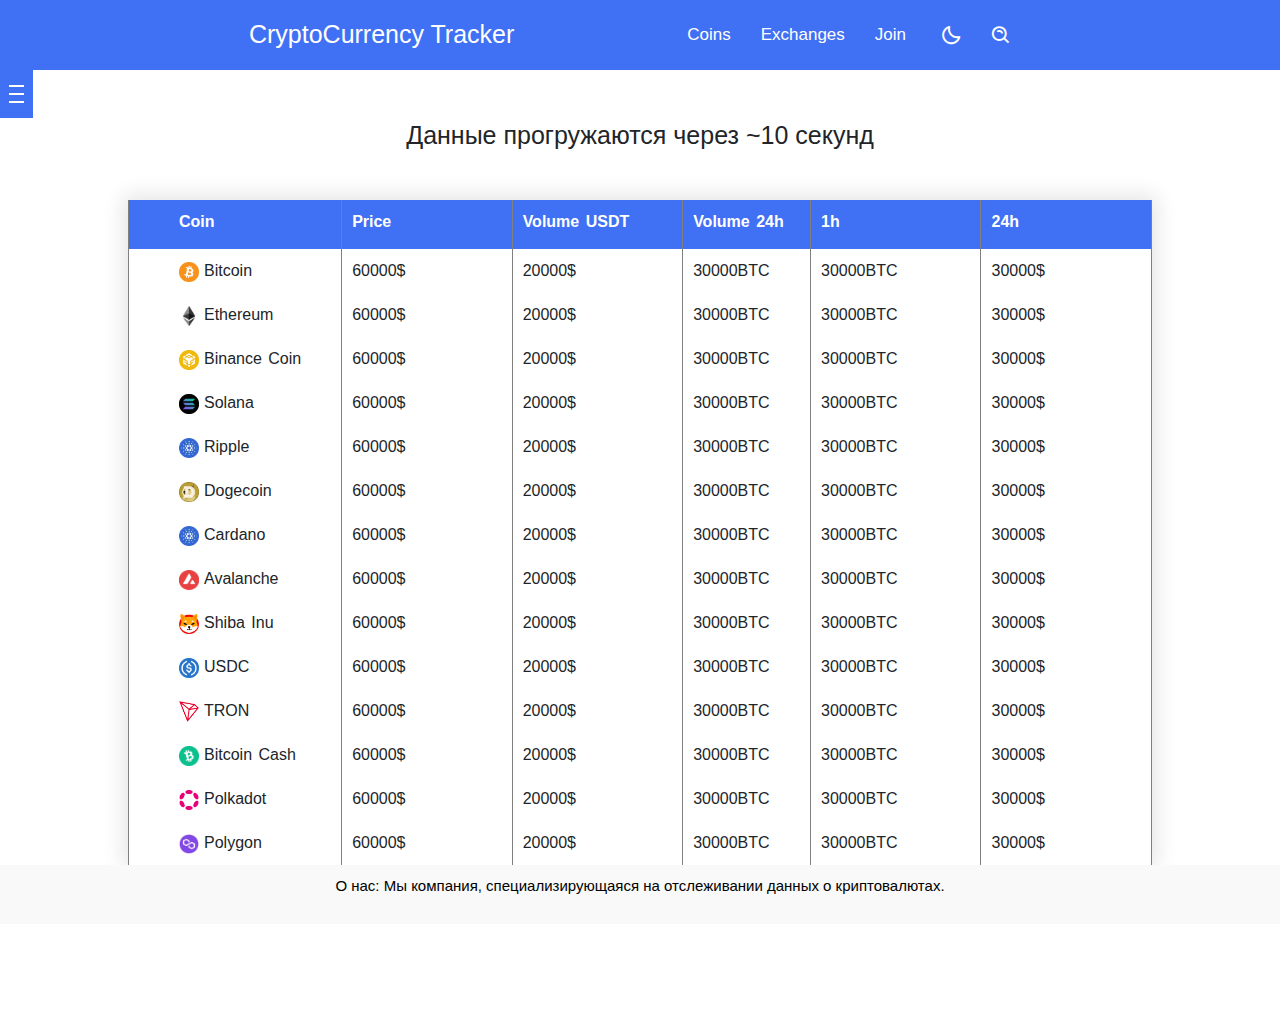
<file: index.html>
<!DOCTYPE html>
<html lang="en">
<head>
    <meta charset="UTF-8">
    <meta name="viewport" content="width=device-width, initial-scale=1.0">
    <link rel="stylesheet" href="index.css">
    <link href='https://unpkg.com/boxicons@2.1.4/css/boxicons.min.css' rel='stylesheet'>
    <title>Main website</title>
    <link rel="shortcut icon" href="img/crypto.png" type="image/x-icon">
    <script src="https://code.jquery.com/jquery-3.7.1.min.js"></script>
    <script src="api.js"></script>
    <style>
        .h1_volume {
            margin-top: 120px;
    margin-bottom: -150px;
}
    
    </style>
    <link href="https://cdn.jsdelivr.net/npm/bootstrap@5.3.3/dist/css/bootstrap.min.css" rel="stylesheet" integrity="sha384-QWTKZyjpPEjISv5WaRU9OFeRpok6YctnYmDr5pNlyT2bRjXh0JMhjY6hW+ALEwIH" crossorigin="anonymous">
</head>
<body>
    <nav>
        <div class="nav-bar">
            <span class="logo"><a href="index.html">CryptoCurrency Tracker</a></span>
        
            <div class="menu">
                <ul class="nav-links">
                    <li class="dropdown_new">
                        <a href="index.html" class="dropbtn_new">Coins</a>
                        <div class="dropdown-content_new">
                            <a href="index.html">Ranking</a>
                            <a href="Coins/shanpshot.html">Historical Snapshot</a>
                            <a href="Coins/graphs.html">Graphs</a>
                            <!-- Add more items as needed -->
                        </div>
                    </li>
                    <li class="dropdown_new">
                        <a href="exchanges.html" class="dropbtn_new">Exchanges</a> 
                    </li>
                    <li class="dropdown_new">
                        <a href="Registration/login.html" class="dropbtn_new">Join</a>
                        <div class="dropdown-content_new">
                            <a href="Registration/register.html">Registration</a>
                            <!-- Add more items as needed -->
                        </div>
                    </li>
                    <li class="darkLight-searchBox">
                        <div class="dark-light">
                            <i class='bx bx-moon moon'></i>
                            <i class='bx bx-sun sun'></i>
                        </div>
        
                        <div class="searchBox">
                            <div class="searchToggle">
                                <i class='bx bx-x cancel'></i>
                                <i class='bx bx-search-alt search'></i>
                            </div>
                            <div class="search-field">
                                <input type="text" placeholder="Coins...">
                                <i class='bx bx-search-alt'></i>
                            </div>
                        </div>
                    </li>
                </ul>
            </div>
        </div>
        
            

            <div class="dropdown">
                <button class="dropbtn"><div class="dropdown_three"></div>
                <div class="dropdown_three"></div>
                <div class="dropdown_three"></div></button>
                <div class="dropdown-content">
                  <a href="index.html">Coins</a>
                  <a href="index.html">Ranking</a>
                  <a href="Coins/shanpshot.html">Historical Snapshot</a>
                  <a href="Coins/graphs.html">Graphs</a>
                  <a href="exchanges.html">Exchanges</a>
                  <a href="Registration/login.html">Join</a>
                  <a href="Registration/register.html">Registration</a>
                </div>
              </div>

        </div>
    </nav>
    <h4 class="h1_volume" style="font-size: 25px; text-align: center;">Данные прогружаются через ~10 секунд</h4>
<div class="table-container">
    <table id="myTable">
        <thead class="thead-dark">
            <tr>
                <th scope="col" class="coin">Coin</th>
                <th scope="col" class="price">Price</th>
                <th scope="col" class="volume">Volume USDT</th>
                <th scope="col" class="volume_24h">Volume 24h</th>
                <th scope="col" class="hour_one">1h</th>
                <th scope="col" class="h_24h">24h</th>
            </tr>
        </thead>
        <tbody >
            <tr class="table-row" data-href="https://www.binance.com/en/markets/overview">
                <td class="coin"><img src="img/bitcoin.png" class="coin-icon-btc">Bitcoin</td>
                <td class="price">60000$</td>
                <td class="volume">20000$</td>
                <td class="volume_24h">30000BTC</td>
                <td class="hour_one">30000BTC</td>
                <td class="h_24h">30000$</td>
                
            </tr>

            <tr class="table-row" data-href="https://www.binance.com/en/markets/overview">
                <td class="coin"><img src="img/ethereum.png" class="coin-icon-eth">Ethereum</td>
                <td class="price">60000$</td>
                <td class="volume">20000$</td>
                <td class="volume_24h">30000BTC</td>
                <td class="hour_one">30000BTC</td>
                <td class="h_24h">30000$</td>
                
            </tr>

            <tr class="table-row" data-href="https://www.binance.com/en/markets/overview">
                <td class="coin"><img src="img/bnb.png" class="coin-icon-bnb">Binance Coin</td>
                <td class="price">60000$</td>
                <td class="volume">20000$</td>
                <td class="volume_24h">30000BTC</td>
                <td class="hour_one">30000BTC</td>
                <td class="h_24h">30000$</td>
                
            </tr>

            <tr class="table-row" data-href="https://www.binance.com/en/markets/overview">
                <td class="coin"><img src="img/Solana.png" class="coin-icon-sol">Solana</td>
                <td class="price">60000$</td>
                <td class="volume">20000$</td>
                <td class="volume_24h">30000BTC</td>
                <td class="hour_one">30000BTC</td>
                <td class="h_24h">30000$</td>
                
            </tr>

            <tr class="table-row" data-href="https://www.binance.com/en/markets/overview">
                <td class="coin"><img src="img/cardano.png" class="coin-icon-xrp">Ripple</td>
                <td class="price">60000$</td>
                <td class="volume">20000$</td>
                <td class="volume_24h">30000BTC</td>
                <td class="hour_one">30000BTC</td>
                <td class="h_24h">30000$</td>
                
            </tr>

            <tr class="table-row" data-href="https://www.binance.com/en/markets/overview">
                <td class="coin"><img src="img/dogecoin.png" class="coin-icon-doge">Dogecoin</td>
                <td class="price">60000$</td>
                <td class="volume">20000$</td>
                <td class="volume_24h">30000BTC</td>
                <td class="hour_one">30000BTC</td>
                <td class="h_24h">30000$</td>
                
            </tr>

            <tr class="table-row" data-href="https://www.binance.com/en/markets/overview">
                <td class="coin"><img src="img/cardano.png" class="coin-icon-ada">Cardano</td>
                <td class="price">60000$</td>
                <td class="volume">20000$</td>
                <td class="volume_24h">30000BTC</td>
                <td class="hour_one">30000BTC</td>
                <td class="h_24h">30000$</td>
                
            </tr>

            <tr class="table-row" data-href="https://www.binance.com/en/markets/overview">
                <td class="coin"><img src="img/avalanche.png" class="coin-icon-avalanche">Avalanche</td>
                <td class="price">60000$</td>
                <td class="volume">20000$</td>
                <td class="volume_24h">30000BTC</td>
                <td class="hour_one">30000BTC</td>
                <td class="h_24h">30000$</td>
                
            </tr>

            <tr class="table-row" data-href="https://www.binance.com/en/markets/overview">
                <td class="coin"><img src="img/shiba.png" class="coin-icon-shiba">Shiba Inu</td>
                <td class="price">60000$</td>
                <td class="volume">20000$</td>
                <td class="volume_24h">30000BTC</td>
                <td class="hour_one">30000BTC</td>
                <td class="h_24h">30000$</td>
                
            </tr>

            <tr class="table-row" data-href="https://www.binance.com/en/markets/overview">
                <td class="coin"><img src="img/usdc.png" class="coin-icon-usdc">USDC</td>
                <td class="price">60000$</td>
                <td class="volume">20000$</td>
                <td class="volume_24h">30000BTC</td>
                <td class="hour_one">30000BTC</td>
                <td class="h_24h">30000$</td>
                
            </tr>

            <tr class="table-row" data-href="https://www.binance.com/en/markets/overview">
                <td class="coin"><img src="img/tron.png" class="coin-icon-trx">TRON</td>
                <td class="price">60000$</td>
                <td class="volume">20000$</td>
                <td class="volume_24h">30000BTC</td>
                <td class="hour_one">30000BTC</td>
                <td class="h_24h">30000$</td>
                
            </tr>

            <tr class="table-row" data-href="https://www.binance.com/en/markets/overview">
                <td class="coin"><img src="img/bch.png" class="coin-icon-bch">Bitcoin Cash</td>
                <td class="price">60000$</td>
                <td class="volume">20000$</td>
                <td class="volume_24h">30000BTC</td>
                <td class="hour_one">30000BTC</td>
                <td class="h_24h">30000$</td>
                
            </tr>

            <tr class="table-row" data-href="https://www.binance.com/en/markets/overview">
                <td class="coin"><img src="img/polkadot.png" class="coin-icon-dot">Polkadot</td>
                <td class="price">60000$</td>
                <td class="volume">20000$</td>
                <td class="volume_24h">30000BTC</td>
                <td class="hour_one">30000BTC</td>
                <td class="h_24h">30000$</td>
                
            </tr>

            <tr class="table-row" data-href="https://www.binance.com/en/markets/overview">
                <td class="coin"><img src="img/matic.png" class="coin-icon-last">Polygon</td>
                <td class="price">60000$</td>
                <td class="volume">20000$</td>
                <td class="volume_24h">30000BTC</td>
                <td class="hour_one">30000BTC</td>
                <td class="h_24h">30000$</td>
            </tr>
            <!-- Добавьте дополнительные строки для других элементов -->
        </tbody>
    </table>
</div>
    <footer id="siteFooter">
        <p>О нас: Мы компания, специализирующаяся на отслеживании данных о криптовалютах.</p>
    </footer>
    <script src="script.js"></script>
    <script src="https://cdn.jsdelivr.net/npm/bootstrap@5.3.3/dist/js/bootstrap.bundle.min.js" integrity="sha384-YvpcrYf0tY3lHB60NNkmXc5s9fDVZLESaAA55NDzOxhy9GkcIdslK1eN7N6jIeHz" crossorigin="anonymous"></script>


</body>
</html>
</file>
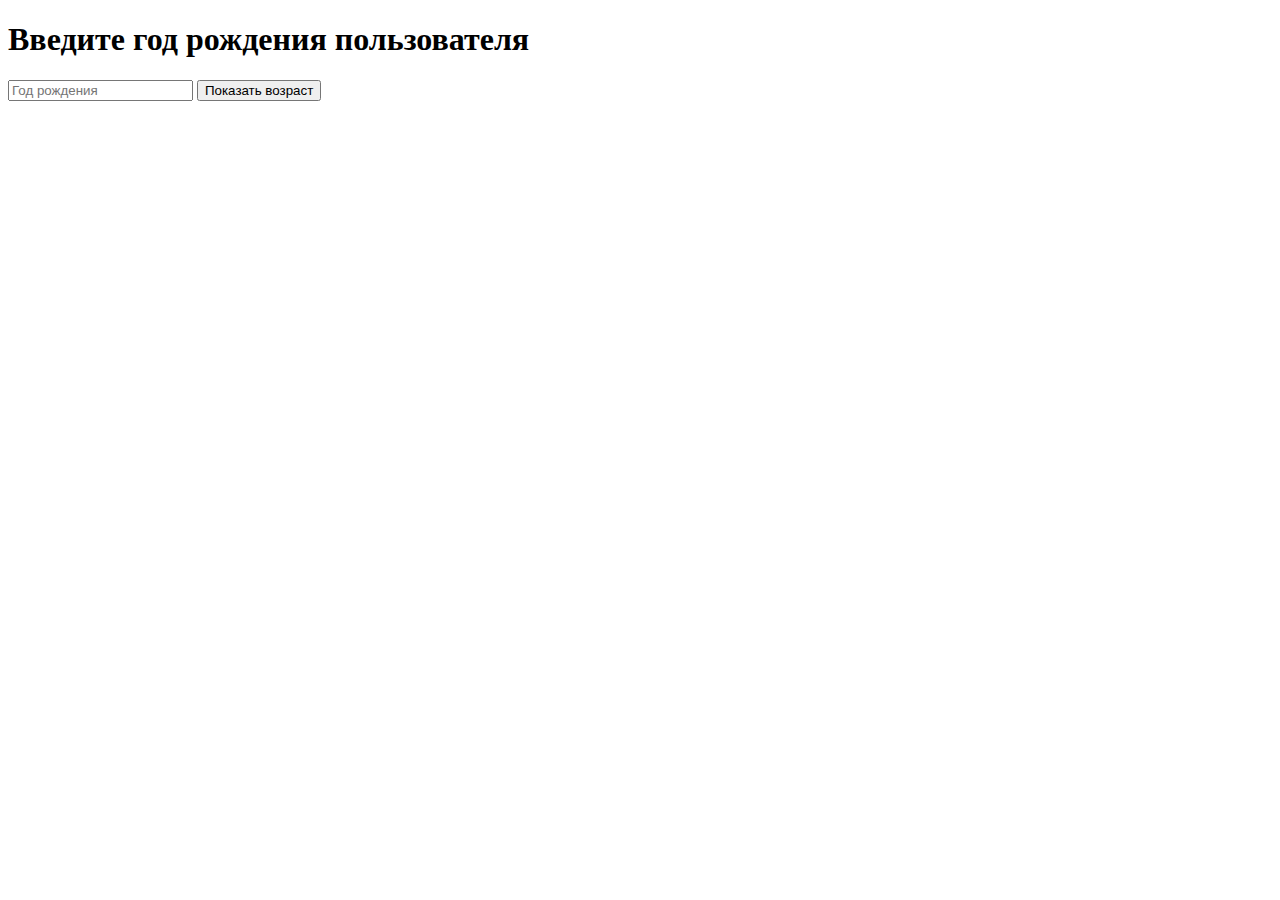
<file: Lab11/task1.html>
<!DOCTYPE html>
<html lang="en">
<head>
    <meta charset="UTF-8">
    <meta name="viewport" content="width=device-width, initial-scale=1.0">
    <title>Задание 1</title>
</head>
<body>
    <!-- Заголовок, который предлагает пользователю ввести год рождения -->
    <h1>Введите год рождения пользователя</h1>
    <!-- Поле ввода для года рождения -->
    <input type="number" id="birthYearInput" placeholder="Год рождения">
    <!-- Кнопка, при нажатии на которую будет вычисляться и показываться возраст -->
    <button onclick="calculateAndShowAge()">Показать возраст</button>

    <script>
        // Функция для вычисления возраста на основе года рождения
        function calculateAge(birthYear) {
            // Получаем текущую дату
            var currentDate = new Date();
            // Получаем текущий год
            var currentYear = currentDate.getFullYear();
            // Вычисляем возраст
            var age = currentYear - birthYear;

            // Возвращаем вычисленный возраст
            return age;
        }

        // Функция для вычисления и отображения возраста при нажатии на кнопку
        function calculateAndShowAge() {
            // Получаем элемент поля ввода года рождения
            var birthYearInput = document.getElementById("birthYearInput");
            // Получаем значение года рождения из поля ввода и преобразуем его в число
            var birthYear = parseInt(birthYearInput.value);

            // Вычисляем возраст с помощью функции calculateAge
            var age = calculateAge(birthYear);
            // Выводим возраст в виде сообщения с помощью всплывающего окна (alert)
            alert("Возраст пользователя: " + age + " лет");
        }
    </script>
</body>
</html>
</file>
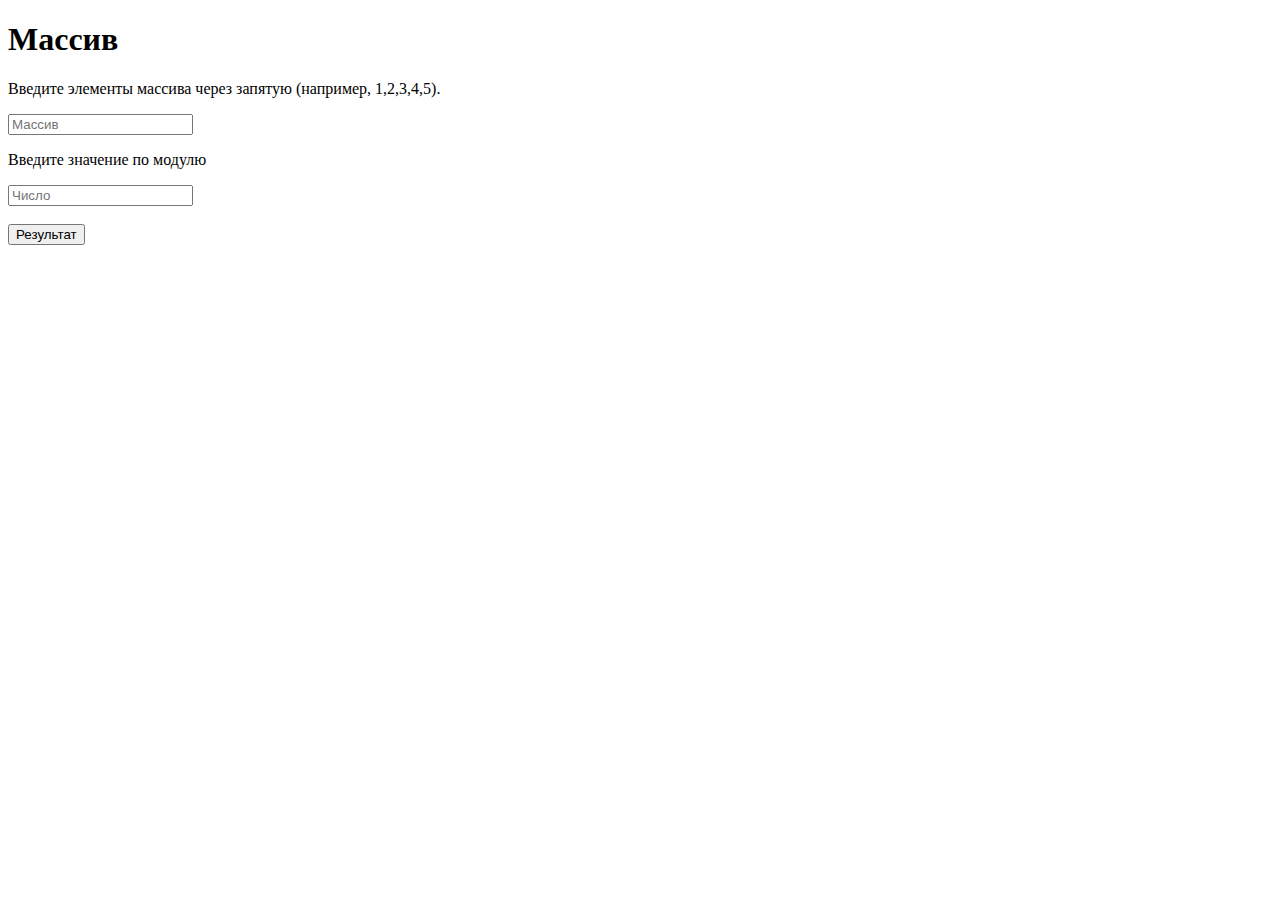
<file: Lab11/task2.html>
<!DOCTYPE html>
<html lang="en">
<head>
    <!-- Устанавливаем кодировку и настройки для масштабирования -->
    <meta charset="UTF-8">
    <meta name="viewport" content="width=device-width, initial-scale=1.0">
    <!-- Устанавливаем заголовок страницы -->
    <title>Задание 2</title>
    <!-- Подключаем внешний JavaScript-файл -->
    <script src="code.js"></script>
</head>
<body>
    <!-- Заголовок страницы -->
    <h1>Массив</h1>
    <!-- Пояснение для пользователя о том, как вводить элементы массива -->
    <p>Введите элементы массива через запятую (например, 1,2,3,4,5).</p>
    <!-- Поле ввода для массива -->
    <input type="text" id="inputArray" placeholder="Массив">
    <!-- Пояснение для пользователя о значении по модулю -->
    <p>Введите значение по модулю</p>
    <!-- Поле ввода для значения по модулю -->
    <input type="number" id="moduloValue" placeholder="Число">
    <!-- Кнопка для запуска обработки массива -->
    <br><br>
    <button onclick="processArray()">Результат</button>
    <!-- Результат обработки массива будет отображаться здесь -->
    <br><br>
    <div id="output"></div>
</body>
</html>
</file>
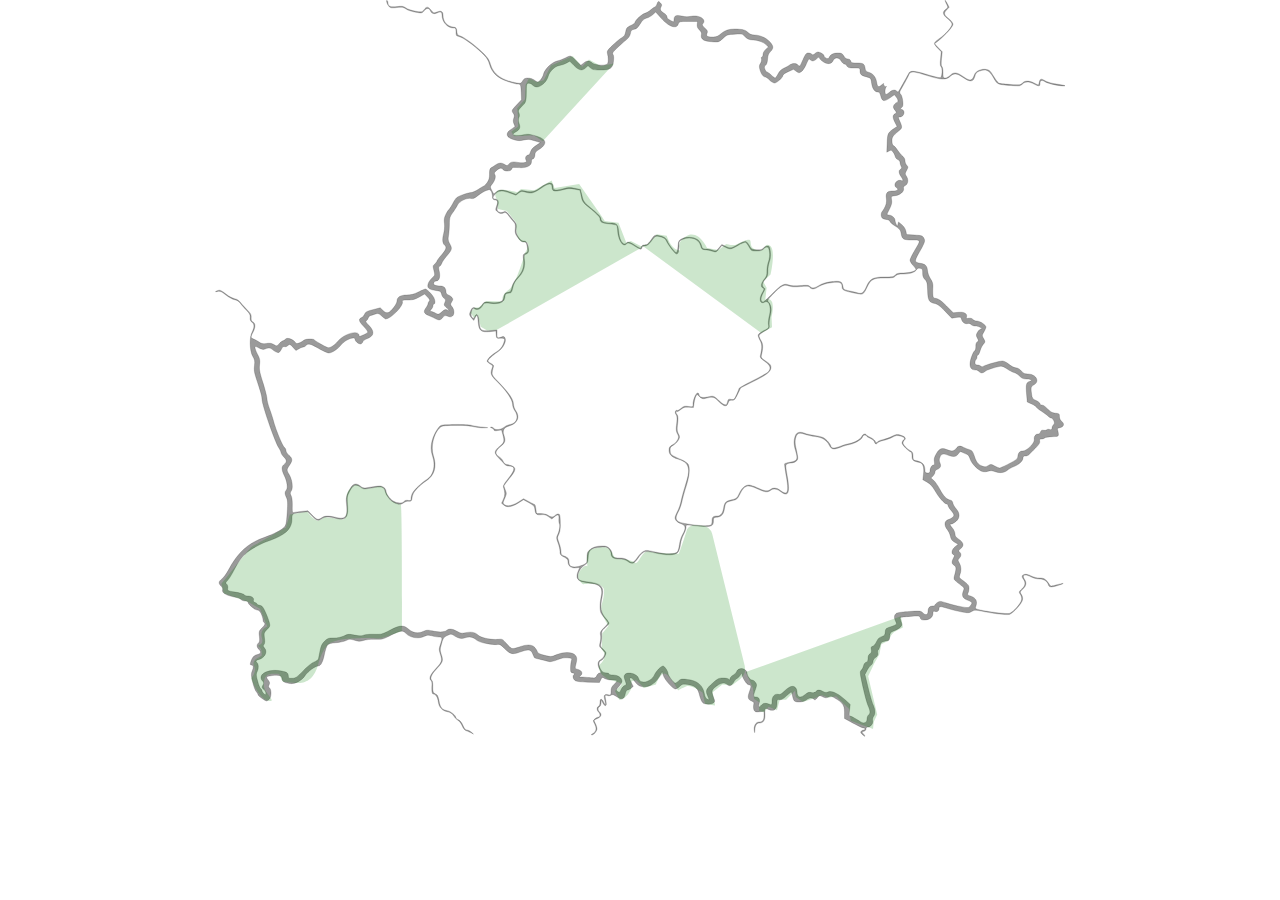
<file: Maps/map2.html>
<!DOCTYPE html>
<html lang="en">
<head>
<meta charset="UTF-8">
<meta name="viewport" content="width=device-width, initial-scale=1.0">
<title>Карта Беларусии</title>
<script src="https://ajax.googleapis.com/ajax/libs/jquery/3.5.1/jquery.min.js"></script> <!-- Добавляем ссылку на jQuery -->
<script>
    $(document).ready(function() { // Ждем, пока документ полностью загрузится, прежде чем выполнять скрипт
        // Добавляем обработчики событий hover для каждой части карты
        $('.part1').hover (
            function() {
                $('.description').html($(this).attr('description-data')); // Заполняем блок с описанием данными из атрибута description-data
                $('.description').fadeIn(); // Плавно показываем блок с описанием
            },
            function() {
                $('.description').fadeOut(50); // Плавно скрываем блок с описанием
            }
        );
        $('.part2').hover (
            function() {
                $('.description').html($(this).attr('description-data'));
                $('.description').fadeIn();
            },
            function() {
                $('.description').fadeOut(50);
            }
        );
        $('.part3').hover (
            function() {
                $('.description').html($(this).attr('description-data'));
                $('.description').fadeIn();
            },
            function() {
                $('.description').fadeOut(50);
            }
        );
        $('.part4').hover (
            function() {
                $('.description').html($(this).attr('description-data'));
                $('.description').fadeIn();
            },
            function() {
                $('.description').fadeOut(50);
            }
        );
        $('.part5').hover (
            function() {
                $('.description').html($(this).attr('description-data'));
                $('.description').fadeIn();
            },
            function() {
                $('.description').fadeOut(50);
            }
        );
        $('.part6').hover (
            function() {
                $('.description').html($(this).attr('description-data'));
                $('.description').fadeIn();
            },
            function() {
                $('.description').fadeOut(50);
            }
        );
    });
</script>
<style>
    /* Стили для HTML и SVG элементов */
    /* Стили для частей карты */
    /* Стили для блока с описанием */
    body {
        margin: 0;
        padding: 0;

    }
    .map {
        position: relative;
        text-align: center;
    }
    svg {
        position: absolute;
        top: -3px;
        left: -212px;
        height: 100%;
        width: 100%;
    }
    .part1, .part2, .part3, .part4, .part5, .part6{
        opacity: .2;
    }
    .part1:hover,
    .part2:hover,
    .part3:hover,
    .part4:hover,
    .part5:hover,
    .part6:hover{
        transition: opacity .2 ease;
        opacity: .5;
        cursor: pointer;
    }
    .description {
        display: none; /* начинаем с скрытого состояния */
        position: absolute;
        padding: 20px;
        box-sizing: border-box;
        width: 300px;
        height: 200px;
        box-shadow: 0 0 32px 10px #ccc;
        left: 50px;
        bottom: calc(50% - 200px);
    }
</style>
</head>
<body>
    <!-- Контейнер для карты -->
    <div class="map">
        <!-- SVG-изображение с картой -->
        <svg viewBox="0 0 425 736">
            <!-- Каждая часть карты обернута в ссылку -->
            <a href="">
                <!-- Каждая часть карты задается как отдельный элемент path с соответствующими классами и описанием -->
                <path class="part1" d="m 75.250488,513.96688 17.451892,-2.67826
                c 0,0 5.615708,7.43001 9.24432,8.72594 3.62861,1.29594 7.08443,-3.88779 8.81234,-3.36942 1.72791,0.51837 10.79944,0.95035 15.98317,2.33268 5.18373,1.38233 6.39327,-9.76269 5.01094,-19.61178 -1.38233,-9.84909 8.63955,-16.84713 11.577,-14.25526 2.93745,2.59186 5.01094,3.62861 9.76269,3.36942 4.75175,-0.25918 11.92258,-3.97419 14.77363,-1.20953 2.85105,2.76465 5.44292,11.92258 8.46676,13.30491 3.02385,1.38232 7.51641,3.715 9.07153,3.36942 1.55512,-0.34558 1.20954,125.70546 1.20954,125.70546 0,0 -21.33969,8.55316 -25.31389,7.51641 -3.97419,-1.03674 -34.81739,0 -39.05077,1.9871 -4.23338,1.9871 -11.83618,-0.43198 -19.0934,24.53632 -7.257226,24.96831 -25.659469,16.15596 -34.817393,16.41515 -4.578962,-7.90519 -1.33913,-7.81879 -8.380364,-7.86199 -7.041234,-0.0432 -10.19467,1.64151 -10.540252,10.62665 -0.345582,8.98513 14.341654,17.79747 4.492566,16.06956 -9.849088,-1.72791 -17.10631,-22.29004 -17.10631,-22.29004 0,0 6.047685,-5.87489 2.937447,-12.26816 -3.110238,-6.39327 7.430014,-9.84909 7.430014,-9.84909 0,0 1.209537,-6.56606 -2.419075,-9.15792 -3.628611,-2.59187 5.356522,-0.34559 2.764657,-8.81235 -2.591866,-8.46675 5.356521,-11.23141 5.356521,-11.23141
                L 45.616828,607.70601 34.03983,600.96716 9.6762969,592.3276 7.2572227,582.8241
                c 0,0 29.0288903,-36.28611 29.7200553,-36.6317 0.691164,-0.34558 34.385412,-19.35259 34.385412,-19.35259
                z" fill="#008000" description-data="Заповедники Беларусии: 
                Национальный парк «Беловежская пуща. Расположение: Брестская и Гродненская области. Площадь: 150 083 га"></path>
                <!-- Другие части карты -->
                <path class="part2" d="m 385.11672,672.89295
                c 0,0 -5.24385,-7.02746 -1.52066,-10.41219 3.80139,-3.45582 5.52931,-8.63955 3.45582,-11.74979 -2.07349,-3.11024 -2.0735,-3.11024 -2.0735,-3.11024
                l 0.69117,-15.55119 6.22047,-7.60281
                c 0,0 -5.87489,-7.94838 -6.91164,-15.2056 -1.03674,-7.25723 2.07349,-8.29397 2.41908,-19.3526 0.30108,-9.63449 -20.73492,-6.56606 -20.73492,-6.56606 0,0 -9.33072,-5.87489 -2.41908,-14.51444 6.91164,-8.63955 6.97149,0.9441 6.22048,-6.56606 -1.03674,-10.36746 2.76466,-13.13212 2.76466,-13.13212 0,0 14.86002,-5.52931 19.69817,-0.34558 4.83815,5.18373 3.45582,9.33072 9.33071,9.33072 5.8749,0 12.44096,1.03674 15.89678,3.8014 3.45582,2.76466 6.53579,-12.66061 13.4777,-11.05863 13.4777,3.11024 28.33772,1.38233 29.37447,2.41908 0.75293,0.75293 5.69814,-14.71639 8.34923,-23.24232 0.93345,-3.00199 4.22006,-5.36012 7.36244,-5.26036
                l 7.67719,0.24372
                a 11.091307,11.091307 38.986055 0 1 10.41708,8.43139
                l 32.26133,130.8888
                a 12.815426,12.815426 109.42492 0 1 -4.67633,13.26074
                l -7.82572,5.96245 -9.6763,-0.69116 -9.6763,7.6028 2.41908,13.13212 -10.02188,-1.38233 -2.41908,-11.4042
                c 0,0 -11.4042,-7.94839 -15.89677,-6.22048 -4.49256,1.72791 -8.29397,4.14698 -8.29397,4.14698 0,0 -10.71304,-20.73492 -15.55119,-16.24235 -4.83815,4.49256 -6.56606,10.36746 -6.56606,10.36746
                l -12.09537,3.45582
                c 0,0 -6.56606,-7.60281 -7.94839,-7.60281 -1.38232,0 -4.14698,1.03675 -4.14698,1.03675
                l -0.34558,7.60281 -3.11024,5.18373 -3.11024,3.11023
                c 0,0 -5.52931,3.45582 -5.87489,2.0735 -0.34559,-1.38233 -4.14699,-8.29397 -4.14699,-8.29397 0,0 7.94839,-6.56606 6.22048,-7.60281 -1.72791,-1.03674 -13.13212,-4.14698 -13.13212,-4.14698
                z" fill="#008000" description-data="Заповедники Беларусии: 
                Припятский национальный парк. Расположение: Гомельская область. Площадь: 188 000 га"></path>
                <path class="part3" d="m 528.04935,670.42914 154.12958,-55.29312 2.07349,11.05862
                c 0,0 -6.22047,2.76466 -8.98513,4.83815 -2.76465,2.07349 -5.52931,8.29397 -5.52931,8.29397
                l -6.91164,3.45582 -2.07349,10.36746 -4.83815,8.29397 -6.22048,13.13212 8.98513,38.01402 -3.45582,7.60281 -0.69116,6.91164 -22.11725,-8.29397 -1.66861,-11.66594 -12.84584,-12.5248 -7.6028,1.38232 -6.91164,-2.76465 -5.52931,2.76465 -13.13212,4.14699 -6.91164,-4.83815 -0.69117,-6.22048 -8.98513,8.98514
                h -6.22047
                l -2.76466,10.36746 -8.29397,-3.45582 -4.83815,5.52931 -4.83815,-1.38233 0.69117,-8.29397 -5.52932,-3.45582 -1.0613,-10.77234
                z" fill="#008000" description-data="Заповедники Беларусии: 
                Полесский государственный радиационно-экологический заповедник. Расположение: Образован в зоне отчуждения на территории трёх наиболее пострадавших от аварии районов Гомельской области — Брагинского, Наровлянского и Хойникского. Площадь: 216 100га"></path>
                <path class="part4" d="m 280.52918,330.86804 145.15186,-82.59483 -11.72944,-5.86472 -4.39854,1.95491 -7.81963,-20.0378 -13.68435,-1.95491 -3.90982,-5.86472 -21.50397,-30.78978 -24.43635,3.90981 -2.93236,-7.3309 -17.10543,9.77453 -13.19563,-1.46618 -3.90981,3.42109
                c 0,0 -16.12799,-4.88727 -20.0378,-0.97745 -3.90982,3.90981 0.48873,8.79708 0.48873,8.79708
                l 0.48872,8.79708 8.79708,1.95491 9.28581,11.72944
                c 0,0 -0.97745,20.0378 7.81963,19.06035 8.79708,-0.97746 0.97746,10.75198 0.97746,10.75198 0,0 -8.7478,31.13011 -15.63926,36.16579 -10.1921,7.44749 -5.86472,12.21817 -5.86472,12.21817
                l -17.10544,-0.48873 -7.3309,6.35345
                h -3.90982
                l -4.39854,4.88727 3.42109,5.37599 3.90981,-2.93236 2.93236,11.72944 6.35345,3.90982
                z" fill="#008000" description-data="Заповедники Беларусии: 
                Нарочанский национальный парк. Расположение: Минская, Витебская и Гродненская области. 
                Площадь: 93 300 га"></path>
                <path class="part5" d="m 425.19231,246.80703 118.27189,86.99337 10.75199,-5.86472 -0.48873,-9.77453
                c 0,0 3.42109,-14.17308 -0.97745,-17.10544 -4.39854,-2.93236 -5.376,0.97745 -5.376,0.97745
                l 1.46618,-13.19562 -3.42108,-6.35345 7.3309,-6.84218
                c 0,0 5.86472,-25.41379 -0.97746,-28.83488 -6.84217,-3.42108 -2.44363,8.30836 -14.17307,3.90982 -10.37472,-3.89052 3.82228,-16.13793 -18.57162,-4.88727 -3.17325,1.59423 -10.26326,-0.48873 -10.26326,-0.48873
                l -7.81963,5.86472 -11.24072,-1.9549
                c 0,0 -8.79709,-19.54908 -21.50398,-11.24072 -12.7069,8.30835 -0.48873,15.63926 -7.81963,13.19562 -7.3309,-2.44363 -10.75199,-14.17307 -10.75199,-14.17307
                l -9.77453,-1.46618 -9.28581,10.26326
                z" fill="#008000" description-data="Заповедники Беларусии: 
                Березинский биосферный заповедник. Расположение: На границе Витебской и Минской областей. Площадь: 85 200 га"></path>
                <path class="part6" d="m 326.4695,143.19695 70.86539,-77.218832 -13.19563,2.443634 -11.72944,-6.353449 -6.84218,7.330902 -9.2858,-10.751989 -21.50398,9.285809 -7.33091,14.661804 -6.84217,1.954907 -7.81963,-3.909814 -3.42109,6.842175 -0.48872,14.173073 -7.81963,8.79709 0.97745,9.77453
                v 8.30836
                l -6.84217,5.37599 2.93236,4.39854 19.54907,-0.97745
                z" fill="#008000" description-data="Заповедники Беларусии: 
                Национальный парк «Браславские озёра». Расположение: Запад Витебской области. Площадь: 69 115 га"></path>
            </a>
        </svg>
         <!-- Блок для вывода описания -->
        <div class="description">

        </div>
         <!-- Заглушка с изображением пустой карты для наглядности -->
        <img src="Map_Of_Belarus_blank.svg" alt="Карта Беларусии">
    </div>
    

</body>
</html>
</file>
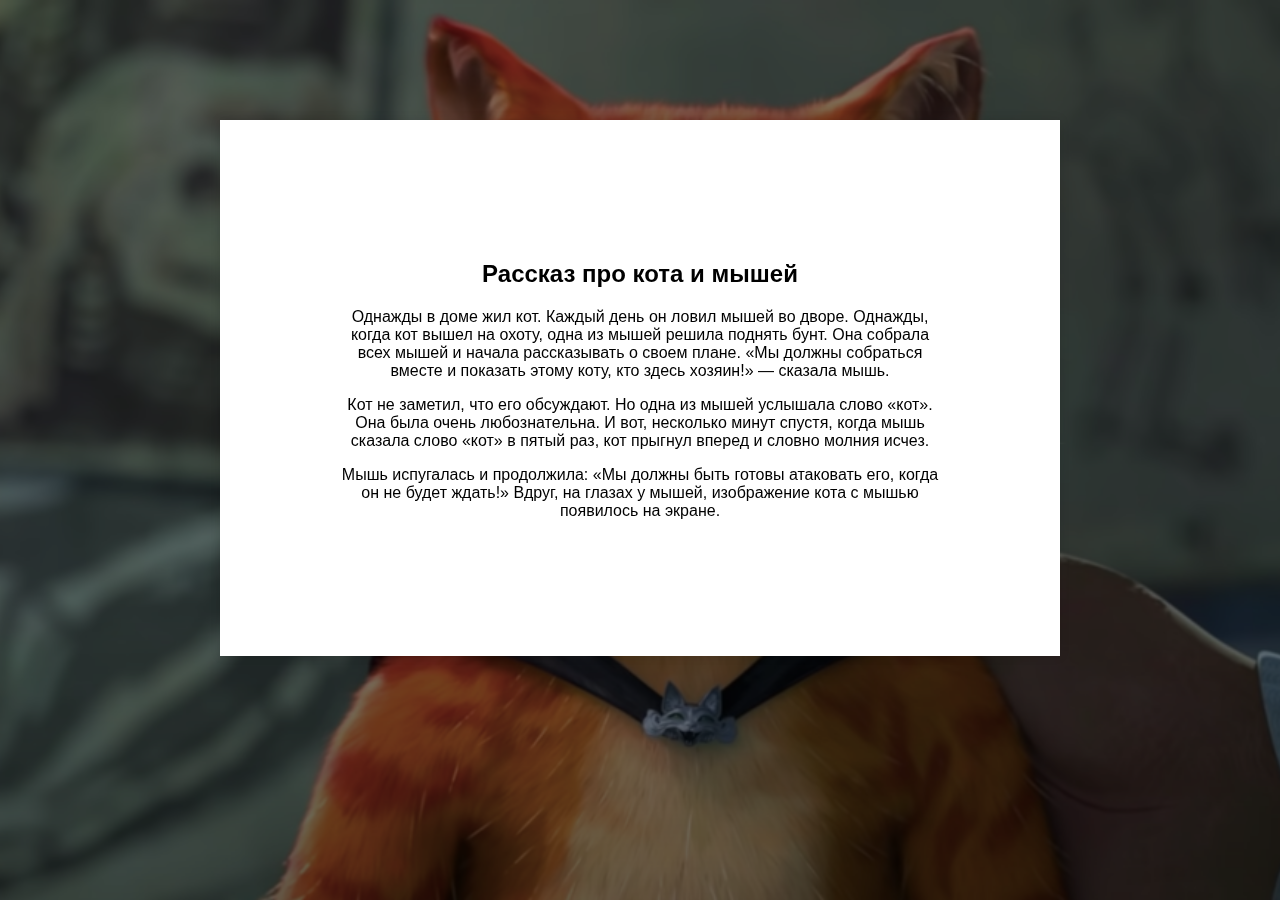
<file: Maps/task2/cat.html>
<!DOCTYPE html>
<html lang="en">
<head>
<meta charset="UTF-8">
<meta name="viewport" content="width=device-width, initial-scale=1.0">
<title>Коты и мыши</title>
<style>
    body {
        font-family: Arial, sans-serif;
        text-align: center;
        margin: 0; /* Убираем отступы по умолчанию */
        padding: 0; /* Убираем отступы по умолчанию */
    }

    .background {
        position: fixed;
        top: 0;
        left: 0;
        width: 100%;
        height: 100%;
        background-image: url('cat.png'); /* Фоновое изображение */
        background-size: cover; /* Масштабируем фон до размеров окна */
        background-position: center; /* Выравниваем фон по центру */
        z-index: -1; /* Помещаем фон под содержимое страницы */
    }

    .overlay {
        position: fixed;
        top: 0;
        left: 0;
        width: 100%;
        height: 100%;
        background-color: rgba(0, 0, 0, 0.5); /* Задаем цвет и непрозрачность затемнения */
        z-index: -1; /* Помещаем затемнение под содержимое страницы */
    }

    #text-block {
        margin: 120px auto;
        padding: 120px;
        background-color: #fff;
        box-shadow: 0 0 10px rgba(0, 0, 0, 0.1);
        max-width: 600px;
    }

    #cat-image {
        display: none;
        max-width: 100%;
        height: auto;
        margin-top: 20px;
    }
    .cat-icon {
    width: 50px; /* Устанавливаем желаемую ширину изображения */
    height: auto; /* Позволяет изображению сохранять пропорции при изменении размера */
    vertical-align: middle;
    cursor: pointer; /* Выравниваем изображение по вертикали */
}

</style>
</head>
<body>

<div class="background"></div> <!-- Элемент для фонового изображения -->
<div class="overlay"></div> <!-- Элемент для затемнения -->

<div id="text-block">
    <h2>Рассказ про кота и мышей</h2>
    <p>Однажды в доме жил <span class="highlight">кот</span>. Каждый день он ловил мышей во дворе. Однажды, когда <span class="highlight">кот</span> вышел на охоту, одна из мышей решила поднять бунт. Она собрала всех мышей и начала рассказывать о своем плане. «Мы должны собраться вместе и показать этому <span class="highlight">кот</span>у, кто здесь хозяин!» — сказала мышь.</p>
    <p><span class="highlight">Кот</span> не заметил, что его обсуждают. Но одна из мышей услышала слово «<span class="highlight">кот</span>». Она была очень любознательна. И вот, несколько минут спустя, когда мышь сказала слово «<span class="highlight">кот</span>» в пятый раз, <span class="highlight">кот</span> прыгнул вперед и словно молния исчез.</p>
    <p>Мышь испугалась и продолжила: «Мы должны быть готовы атаковать его, когда он не будет ждать!» Вдруг, на глазах у мышей, изображение <span class="highlight">кот</span>а с мышью появилось на экране.</p>
</div>
<script src="https://ajax.googleapis.com/ajax/libs/jquery/3.5.1/jquery.min.js"></script>
<script>
    $(document).ready(function() {
    // При наведении мыши на слово "кот"
    $('.highlight').on('mouseenter', function() {
        $(this).html('<img src="cat and mouse.jpg" class="cat-icon" alt="Кот">'); 
    });

    // При уходе мыши с текста
    $('.highlight').on('mouseleave', function() {
        $(this).html('кот'); 
    });
});

</script>

</body>
</html>
</file>
<file: index.css>
* {
    font-family: 'Poppins', sans-serif;
    margin: 0;
    padding: 0;
    box-sizing: border-box;
}





:root{
    --body-color: #ffffff;
    --nav-color: #4070F4;
    --side-nav: #010718;
    --text-color: #FFF;
    --search-bar: #F2F2F2;
    --search-text: #010718;
}

body {
    height: 100vh;
    background-color: var(--body-color) !important;

 /* Убираем отступы */
}

.wrapper {
    width: 420px;
    color: #fff;
    background-color: purple;
    border-radius: 10px;
    padding: 30px 40px;
}

.wrapper h1 {
    font-size: 36px;
    text-align: center;
}

.wrapper .input-box {
    position: relative;
    width: 100%;
    height: 50px;
    margin: 30px 0;
}

.input-box input {
    width: 100%;
    height: 100%;
    background: transparent;
    border: none;
    outline: none;
    border: 2px solid rgba(255, 255, 255, .2);
    border-radius: 40px;
    font-size: 16px;
    color: #FFF;
    padding: 20px 45px 20px 20px;
}

.input-box input::placeholder {
    color: #FFF;
}

.input-box i {
    position: absolute;
    right: 20px;
    top: 50%;
    transform: translateY(-50%);
    font-size: 20px;
}

.wrapper .remember-forgot {
    display: flex;
    justify-content: space-between;
    font-size: 14.5px;
    margin: -15px 0 15px;
}

.remember-forgot a {
    color: #FFF;
    text-decoration: none;
}

.remember-forgot a:hover {
    text-decoration: underline;
}

.wrapper .btn {
    width: 100%;
    height: 45px;
    background: #FFF;
    border: none;
    outline: none;
    border-radius: 40px;
    box-shadow: 0 0 10px rgba(0, 0, 0, 0.1);
    cursor: pointer;
    font-size: 16px;
    color: #333;
    font-style: 600;
    transition: transform 0.3s, box-shadow 0.3s; /* добавляем анимацию при hover */
}

.wrapper .btn:hover {
    transform: translateY(-3px); /* кнопка поднимется на 3px при наведении */
    box-shadow: 0 0 20px rgba(0, 0, 0, 0.2); /* тень увеличится при наведении */
}



.wrapper .register-link {
    font-size: 14.5px;
    text-align: center;
    margin: 20px 0 15px;
}

.register-link p a {
    color: #fff;
    text-decoration: none;
    font-weight: 600;
}

.register-link p a:hover {
    text-decoration: underline;
}

body.dark {
    --body-color: #18191A;
    --nav-color: #4070F4;
    --side-nav: #242526;
    --text-color: #CCC;
    --search-bar: #242526;
}

nav {
    position: fixed;
    top: 0;
    left: 0;
    height: 70px;
    width: 100%;
    background-color: var(--nav-color);
}

body.dark .h1_volume {
    color: var(--text-color);
}

nav .nav-bar {
    position: relative;
    height: 100%;
    max-width: 1000px;
    width: 100%;
    background-color: var(--nav-color);
    margin: 0 auto;
    padding: 0 30px;
    display: flex;
    align-items: center;
    justify-content: space-around;
}

nav .nav-bar .logo a {
    font-size: 25px;
    font-weight: 500;
    color: var(--text-color);
    text-decoration: none;
}

.nav-bar .nav-links {
    display: flex;
    align-items: center;
}

.nav-bar .nav-links li {
    margin: 0 5px;
    list-style: none;
}

.nav-links li a{
    font-size: 17px;
    font-weight: 500;
    color: var(--text-color);
    padding: 10px;
    position: relative;
    text-decoration: none;
}

.nav-links li a::before {
    content: '';
    bottom: 0;
    transform: translateX(50%);
    position: absolute;
    height: 6px;
    width: 6px;
    border-radius: 50%;
    opacity: 0;
    transition: all 0.3 ease;
}

.nav-links li:hover a::before {
    opacity: 1;
}

.nav-bar .darkLight-searchBox{
    display: flex;
    align-items: center;
}

.darkLight-searchBox .dark-light,
.darkLight-searchBox .searchToggle {
    height: 40px;
    width: 40px;
    display: flex;
    align-items: center;
    justify-content: center;
    margin: 0 5px;
}

.dark-light i, .searchToggle i {
    position: absolute;
    color: var(--text-color);
    font-size: 22px;
    cursor: pointer;
    transition: all 0.3s ease;
}

.dark-light i.sun {
    opacity: 0;
    pointer-events: none;
}

.dark-light.active i.sun {
    opacity: 1;
    pointer-events: auto;
}

.dark-light.active i.moon {
    opacity: 0;
    pointer-events: none;
}

.searchToggle i.cancel {
    opacity: 0;
    pointer-events: none;
}

.searchToggle.active i.cancel {
    opacity: 1;
    pointer-events: auto;
}

.searchToggle.active i.search {
    opacity: 0;
    pointer-events: none;
}

.searchBox{
    position: relative;
}

.searchBox .search-field {
    position: absolute;
    bottom: -85px;
    right: 5px;
    height: 50px;
    width: 300px;
    display: flex;
    align-items: center;
    background-color: var(--nav-color);
    padding: 3px;
    border-radius: 6px;
    box-shadow: 0 5px 5px rgba(0, 0, 0, 0.1);
    opacity: 0;
    pointer-events: none;
}

.search-field::before {
    content: '';
    position: absolute;
    height: 12px;
    right: 14px;
    top: -4px;
    width: 12px;
    background-color: var(--nav-color);
    transform: rotate(-45deg);
    z-index: -1;
}

.search-field input {
    height: 100%;
    width: 100%;
    padding: 0 45px 0 15px;
    outline: none;
    border: none;
    border-radius: 4px;
    color: var(--search-text);
    font-size: 14px;
    font-weight: 400;
}

.search-field i {
    position: absolute;
    color: var(--nav-color);
    right: 15px;
    font-size: 22px;
    cursor: pointer;
    border-radius: 4px;
}

.searchToggle.active ~ .search-field {
    opacity: 1;
    pointer-events: auto;
}


table {
    width: calc(100% - 500px); /* Ширина таблицы с учетом отступов с обеих сторон */
    border-collapse: collapse; /* Объединение границ */
    margin-top: 200px; /* Отступ сверху */
    margin-left: auto; /* Автоматический отступ слева */
    margin-right: auto; /* Автоматический отступ справа */
    width: 80%;
    border-collapse: collapse;
    box-shadow: 0 0 20px 5px rgba(0, 0, 0, 0.1); /* Горизонтальное смещение, вертикальное смещение, размытие, размер тени, цвет тени */
    padding-bottom: 20px; /* Добавляем отступ снизу */
}

thead th:nth-child(1), /* Выбираем первую колонку в заголовке таблицы */
tbody td:nth-child(1) { /* Выбираем первую колонку в содержимом таблицы */
    text-indent: 40px; /* Смещаем текст на 20px вправо */
}

body.dark .coin, body.dark .price, body.dark .volume, body.dark .volume_24h, body.dark .hour_one, body.dark .h_24h, body.dark .week {
    color: #d1d1d1; /* Цвет текста для .coin на темной теме */
}





th, td {
    padding: 8px;
    border-bottom: 1px solid #ddd;
    text-align: left;
}

.coin {
    width: 20%;
}

.price, .volume, .main_volume_24h, .hour_one, .h_24h, .week {
    width: 16%;
}

.week {
    padding-right: 50px;
    position: relative; /* Примерный отступ справа для смещения столбца "Week" вправо */
}


.volume_24h {
    width: 12%;
}

.thead-dark th {
    background-color: #4070F4;
    color: white;
}



footer {
    bottom: 0; /* Располагаем его внизу экрана */
    left: 0; /* Располагаем его влево */
    width: 100%; /* Задаем ширину 100% */
    background-color: #F9F9F9; /* Цвет фона подвала */
    color: black; /* Цвет текста подвала */
    font-size: 15px;
    padding: 10px; /* Внутренний отступ подвала */
    text-align: center; /* Выравнивание текста по центру */
    z-index: 1000; /* Устанавливаем z-index, чтобы подвал отображался поверх других элементов */
}





thead th {
    background-color: var(--nav-color); /* Цвет фона ячеек заголовка */
    color: var(--text-color); /* Цвет текста в ячейках заголовка */
    font-weight: bold; /* Жирный текст */
    padding: 10px; /* Внутренние отступы */
    text-align: justify; /* Выравнивание текста по ширине */
    border-bottom: 2px solid var(--body-color); /* Граница снизу */
    border-width: 0 1px; /* Уменьшаем границы слева и справа */
    word-spacing: 2px;/* Устанавливаем отступ между буквами */
    padding-bottom: 15px; /* Добавляем отступ снизу */
}

tbody td {
    padding: 10px; /* Внутренние отступы */
    border-bottom: 1px solid var(--body-color); /* Граница снизу */
    border-width: 0 1px; /* Уменьшаем границы слева и справа */
    text-align: justify; /* Выравнивание текста по ширине */
    word-spacing: 2px; /* Устанавливаем отступ между буквами */
}


tbody tr:hover {
    background-color: rgba(255, 255, 255, 0.1) !important; /* Цвет фона строки при наведении */
}

.table-row:hover {
    background-color: #f0f0f0; /* Change to gray on hover */
}

.table-row {
    cursor: pointer; /* Change cursor to pointer on hover */
    transition: background-color 0.3s ease; /* Smooth transition effect */
}

.coin img.coin-icon-last,
.coin img.coin-icon-bch,
.coin img.coin-icon-trx,
.coin img.coin-icon-usdc,
.coin img.coin-icon-shiba,
.coin img.coin-icon-avalanche,
.coin img.coin-icon-ada,
.coin img.coin-icon-doge,
.coin img.coin-icon-xrp,
.coin img.coin-icon-sol,
.coin img.coin-icon-bnb,
.coin img.coin-icon-eth,
.coin img.coin-icon-btc,
.coin img.coin-icon-dot {
    /* Регулируйте отступ слева от текста */
    margin-right: 5px;
    /* Выравнивание изображения по вертикали */
    vertical-align: middle;
    /* Замените на желаемый размер иконки */
    width: 20px;
    height: auto;
}

/* Стили для выпадающего меню */
/* Dropdown Button */
.dropbtn_new {
    background-color: var(--nav-color);
    padding: 16px;
    font-size: 16px;
    border: none;
    cursor: pointer;
}

/* Dropdown container */
.dropdown_new {
    position: relative;
    display: inline-block;
}

/* Dropdown Content (Hidden by Default) */
.dropdown-content_new {
    display: none;
    position: absolute;
    background-color: #f9f9f9;
    min-width: 160px;
    box-shadow: 0px 8px 16px 0px rgba(0,0,0,0.2);
    z-index: 1;

}

/* Links inside the dropdown */
.dropdown-content_new a {
    color: black !important;
    padding: 12px 16px;
    text-decoration: none;
    display: block;
}

/* Change color of dropdown links on hover */
.dropdown-content_new a:hover {
    background-color: #f1f1f1;
}

/* Show the dropdown menu on hover */
.dropdown_new:hover .dropdown-content_new {
    display: block;
}

/* Change the background color of the dropdown button when the dropdown content is shown */
.dropdown_new:hover .dropbtn_new {
    background-color: #2e64f8;
}


.dropbtn {
    background-color: var(--nav-color);
    color: white;
    padding: 9px;
    font-size: 16px;
    border: none;
    cursor: pointer;
  }
  
  /* The container <div> - needed to position the dropdown content */
  .dropdown {
    position: relative;
    display: inline-block;
  }
  
  /* Dropdown Content (Hidden by Default) */
  .dropdown-content {
    display: none;
    background-color: #f9f9f9;
    min-width: 80px;
    box-shadow: 0px 8px 16px 0px rgba(0,0,0,0.2);
 
  }
  
  /* Links inside the dropdown */
  .dropdown-content a {
    color: black;
    padding: 12px 16px;
    text-decoration: none;
    display: block;
  }
  
  /* Change color of dropdown links on hover */
  .dropdown-content a:hover {background-color: #f1f1f1}
  
  /* Show the dropdown menu on hover */
  .dropdown:hover .dropdown-content {
    display: block;
  }
  
  /* Change the background color of the dropdown button when the dropdown content is shown */
  .dropdown:hover .dropbtn {
    background-color: #2e64f8;
  }

  .dropdown_three {
    width: 15px;
    height: 2px;
    background-color: var(--text-color);
    margin: 6px 0;
  }

  dl, ol, ul {
    margin-bottom: 0rem !important;
    padding-left: 0rem !important;
  }





@media screen and (max-width: 800px) {
    .nav-bar .nav-links {
        display: none;
    }
    .nav-bar .darkLight-searchBox {
        display: none;
    }
    nav .nav-bar {
        justify-content: space-between;
    }
    nav .nav-bar .logo a {
        font-size: 15px;
    }
    th:nth-child(3), td:nth-child(3), /* Скрываем "Город" */
    th:nth-child(4), td:nth-child(4)  /* Скрываем "Профессия" */ {
        display: none;
    }
    footer {
        font-size: 9px;
        padding: 0px;
    }
    .h1_volume {
        font-size: 15px !important;
    }
}
</file>
